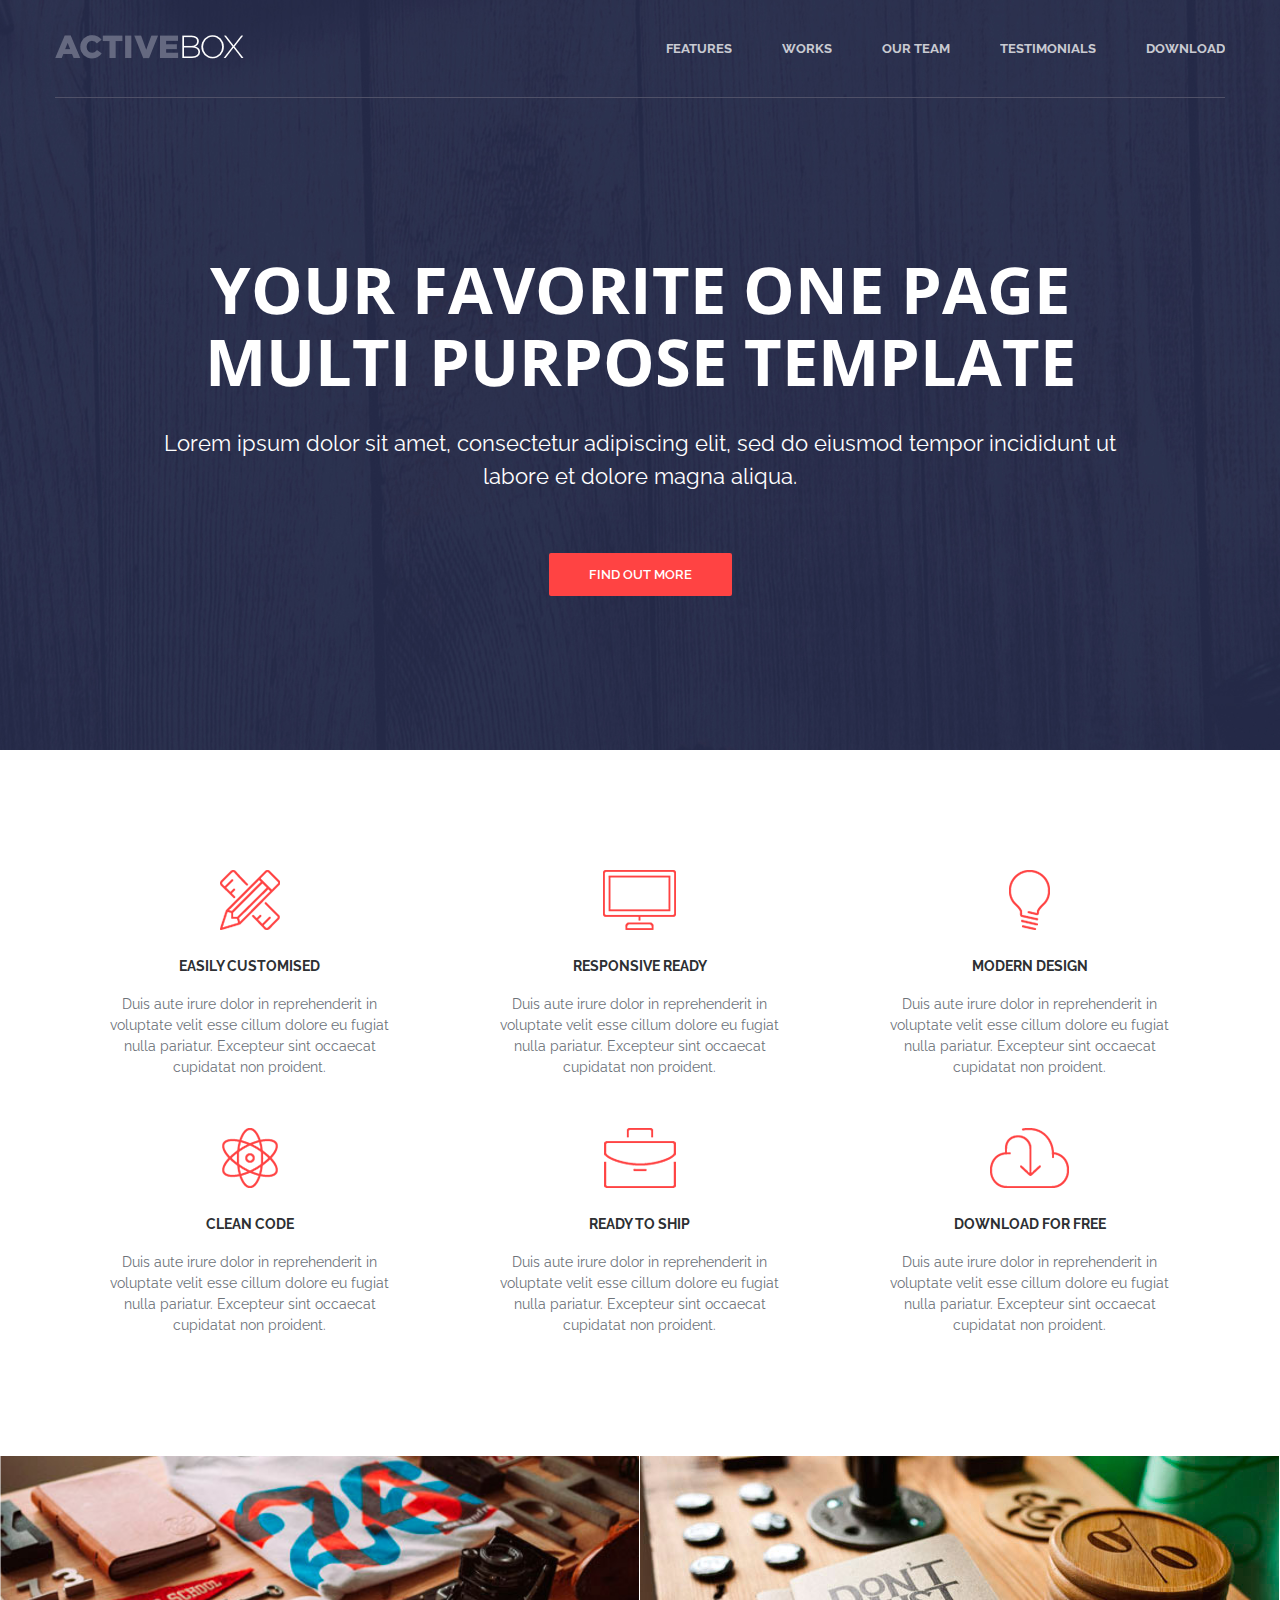
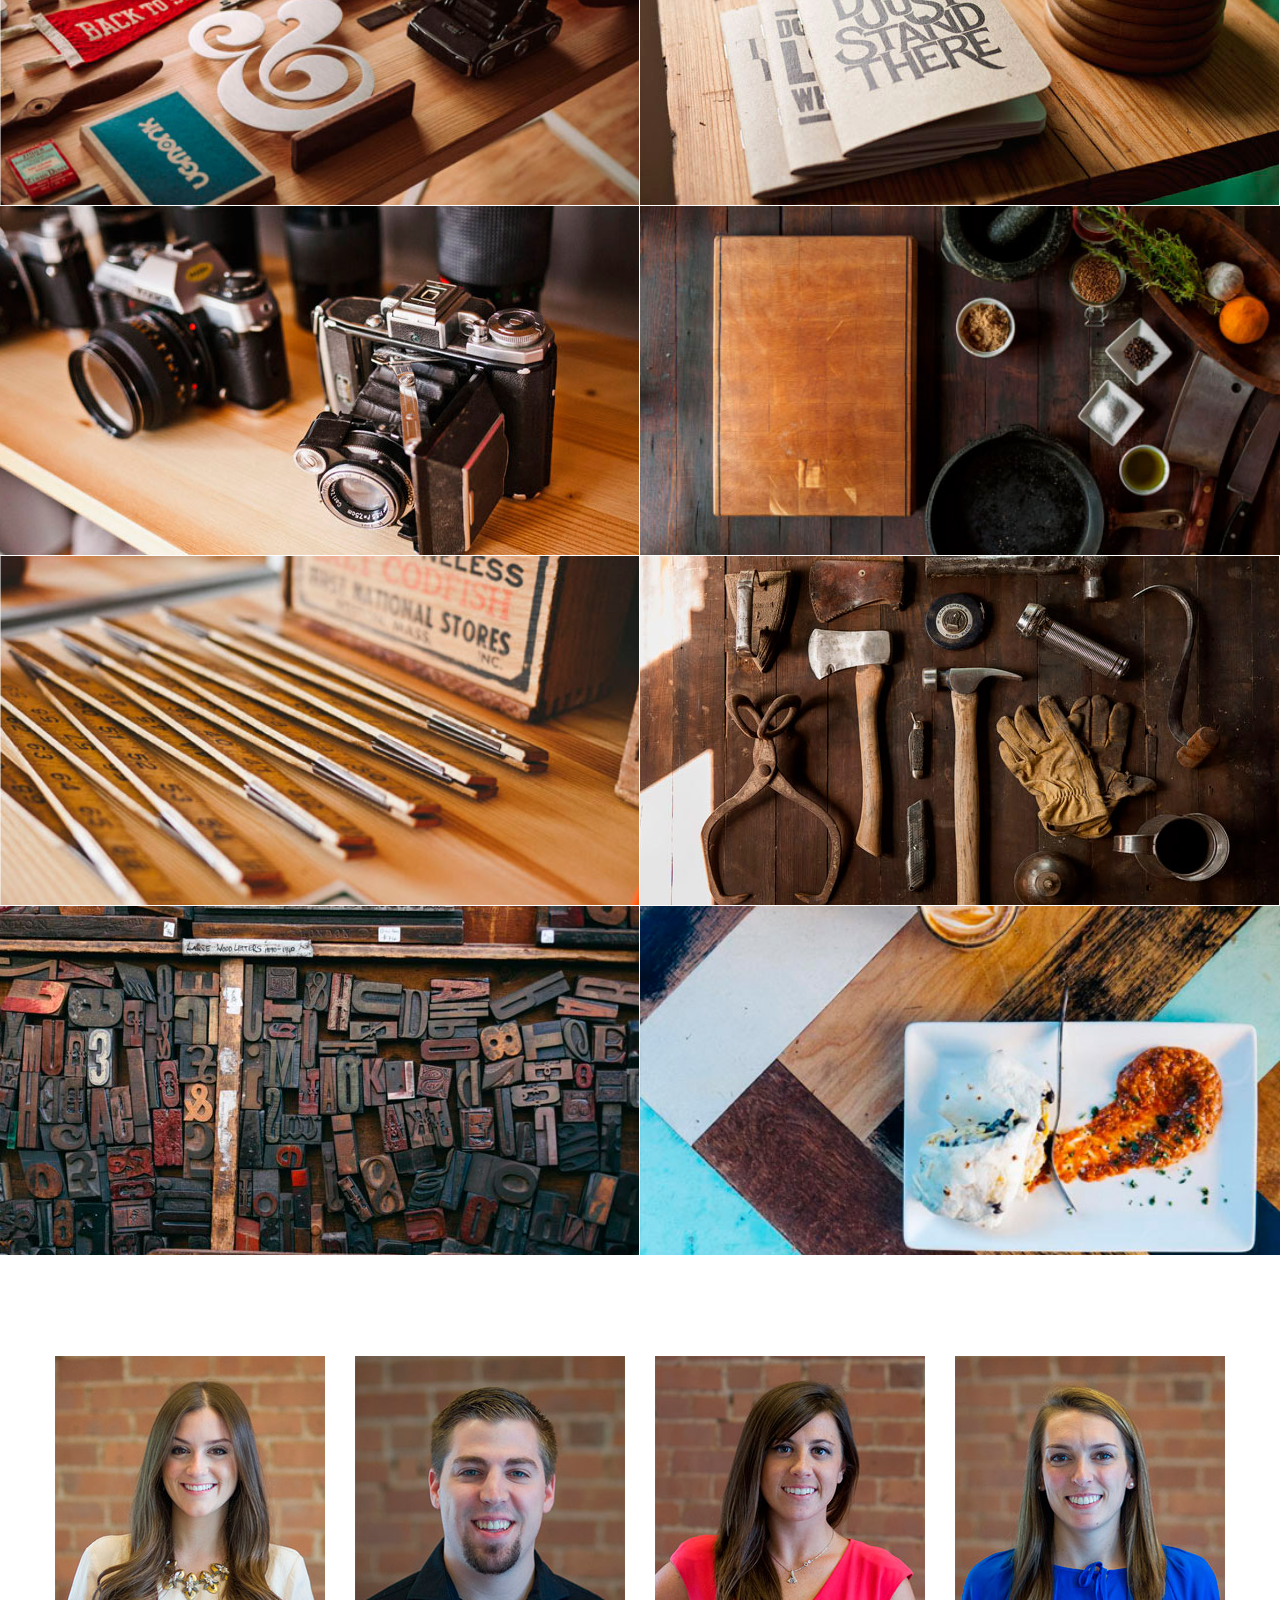
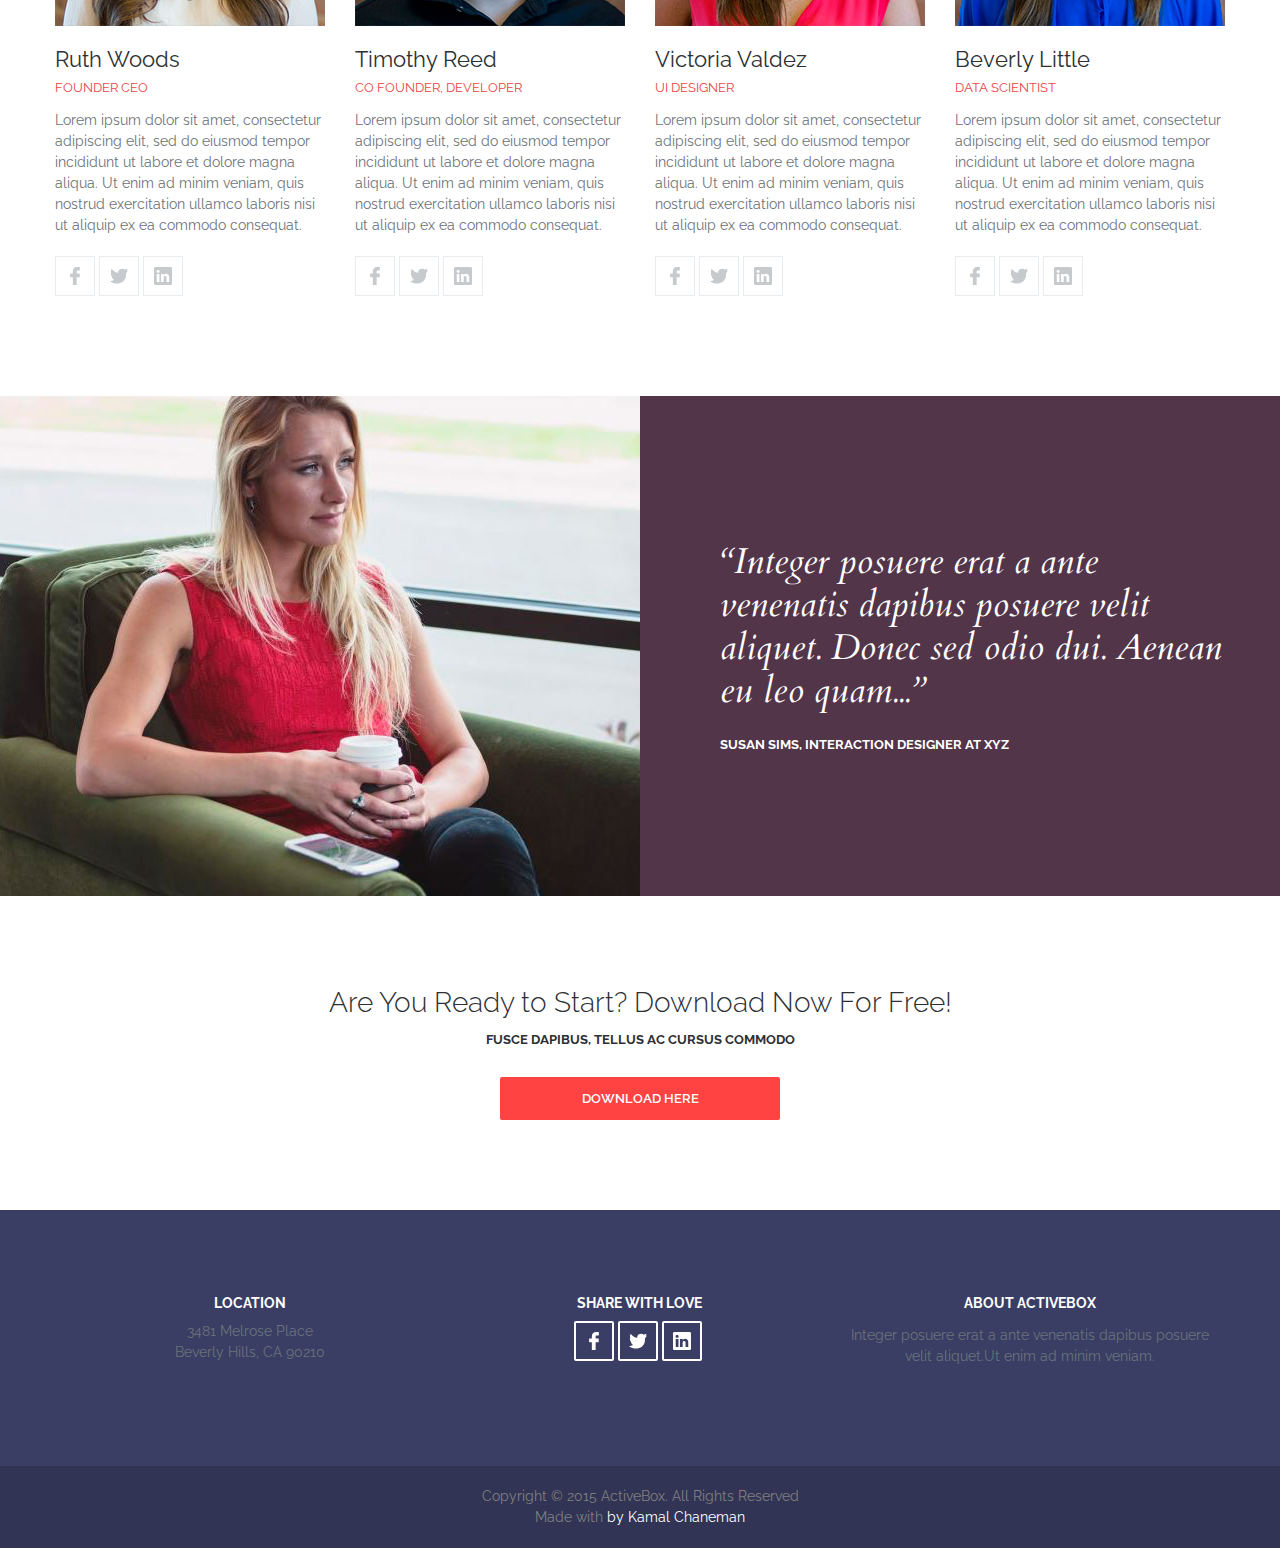
<file: index.html>
<!DOCTYPE html>
<html lang="en">
    <head>
        <meta charset="UTF-8">
        <link href="https://fonts.googleapis.com/css?family=Cardo:400i|Open+Sans:400,600,700|Raleway:300,400,600,700&display=swap" rel="stylesheet">
        <link rel="stylesheet" href="style.css">
        <meta name="viewport" content="width-device-width, initial-scale=1">
        <title>ActiveBox</title>

        <script src="https://ajax.googleapis.com/ajax/libs/jquery/3.4.1/jquery.min.js"></script>

    </head>
    <body>


<!-- Sprite -->
<svg style="display: none;">
    <symbol id="facebook" viewBox="0 0 96.124 96.123">
        <g>
                 <path d="M72.089.02L59.624 0C45.62 0 36.57 9.285 36.57 23.656v10.907H24.037a1.96 1.96 0 0 0-1.96 1.961v15.803a1.96 1.96 0 0 0 1.96 1.96H36.57v39.876a1.96 1.96 0 0 0 1.96 1.96h16.352a1.96 1.96 0 0 0 1.96-1.96V54.287h14.654a1.96 1.96 0 0 0 1.96-1.96l.006-15.803a1.963 1.963 0 0 0-1.961-1.961H56.842v-9.246c0-4.444 1.059-6.7 6.848-6.7l8.397-.003a1.96 1.96 0 0 0 1.959-1.96V1.98A1.96 1.96 0 0 0 72.089.02z"/>
        </g>
    </symbol>  

    <symbol id="linkedin" viewBox="0 0 430.117 430.118">
        <g>
             <path d="M398.355,0H31.782C14.229,0,0.002,13.793,0.002,30.817v368.471
                c0,17.025,14.232,30.83,31.78,30.83h366.573c17.549,0,31.76-13.814,31.76-30.83V30.817C430.115,13.798,415.904,0,398.355,0z
                 M130.4,360.038H65.413V165.845H130.4V360.038z M97.913,139.315h-0.437c-21.793,0-35.92-14.904-35.92-33.563
                c0-19.035,14.542-33.535,36.767-33.535c22.227,0,35.899,14.496,36.331,33.535C134.654,124.415,120.555,139.315,97.913,139.315z
                 M364.659,360.038h-64.966V256.138c0-26.107-9.413-43.921-32.907-43.921c-17.973,0-28.642,12.018-33.327,23.621
                c-1.736,4.144-2.166,9.94-2.166,15.728v108.468h-64.954c0,0,0.85-175.979,0-194.192h64.964v27.531
                c8.624-13.229,24.035-32.1,58.534-32.1c42.76,0,74.822,27.739,74.822,87.414V360.038z M230.883,193.99
                c0.111-0.182,0.266-0.401,0.42-0.614v0.614H230.883z"/>
        </g>
    </symbol>

    <symbol id="twitter" viewBox="0 -47 512.00203 512">
        <g>
            <path d="m191.011719 419.042969c-22.140625 0-44.929688-1.792969-67.855469-5.386719-40.378906-6.335938-81.253906-27.457031-92.820312-33.78125l-30.335938-16.585938 32.84375-10.800781c35.902344-11.804687 57.742188-19.128906 84.777344-30.597656-27.070313-13.109375-47.933594-36.691406-57.976563-67.175781l-7.640625-23.195313 6.265625.957031c-5.941406-5.988281-10.632812-12.066406-14.269531-17.59375-12.933594-19.644531-19.78125-43.648437-18.324219-64.21875l1.4375-20.246093 12.121094 4.695312c-5.113281-9.65625-8.808594-19.96875-10.980469-30.777343-5.292968-26.359376-.863281-54.363282 12.476563-78.851563l10.558593-19.382813 14.121094 16.960938c44.660156 53.648438 101.226563 85.472656 168.363282 94.789062-2.742188-18.902343-.6875-37.144531 6.113281-53.496093 7.917969-19.039063 22.003906-35.183594 40.722656-46.691407 20.789063-12.777343 46-18.96875 70.988281-17.433593 26.511719 1.628906 50.582032 11.5625 69.699219 28.746093 9.335937-2.425781 16.214844-5.015624 25.511719-8.515624 5.59375-2.105469 11.9375-4.496094 19.875-7.230469l29.25-10.078125-19.074219 54.476562c1.257813-.105468 2.554687-.195312 3.910156-.253906l31.234375-1.414062-18.460937 25.230468c-1.058594 1.445313-1.328125 1.855469-1.703125 2.421875-1.488282 2.242188-3.339844 5.03125-28.679688 38.867188-6.34375 8.472656-9.511718 19.507812-8.921875 31.078125 2.246094 43.96875-3.148437 83.75-16.042969 118.234375-12.195312 32.625-31.09375 60.617187-56.164062 83.199219-31.023438 27.9375-70.582031 47.066406-117.582031 56.847656-23.054688 4.796875-47.8125 7.203125-73.4375 7.203125zm0 0"/>
        </g>
    </symbol>
</svg>

<!--Header-->
        <header class="header" id="header">
            <div class="container">
                <div class="header__inner"> 
                    <div class="header__logo">
                        <img src="img/ActiveBox.png" alt="logo">
                    </div>
                
                    <nav class="nav">
                        <a href="#" class="nav__link" data-scroll="#features">Features</a>
                        <a href="#" class="nav__link" data-scroll="#portfolio">Works</a>
                        <a href="#" class="nav__link" data-scroll="#team">Our Team</a>
                        <a href="#" class="nav__link" data-scroll="#reviews">Testimonials</a>
                        <a href="#" class="nav__link" data-scroll="#download">Download</a>
                    </nav>

                    <button class="burger">
                        <span class="burger__item">Menu</span>
                    </button>

                </div>
            </div>
        </header>



        
<!--Intro-->
        <div class="intro" id="intro">
            <div class="container">
                <div class="intro__inner">  
                    <h1 class="intro__title">Your favorite one page multi purpose template</h1>  
                    <h2 class="intro__subtitle">Lorem ipsum dolor sit amet, consectetur adipiscing elit, sed do eiusmod tempor incididunt ut labore et dolore magna aliqua. </h2>
                    <a href="#" class="btn btn--red">Find out more</a>
                </div>
            </div>
        </div>




<!--Featuers-->
        


        <div class="container" id="features">
            <div class="features">
                <div class="features__item">
                    <img class="features__icon"src="img/features/benefits.png" alt="feature">
                    <h4 class="features__title">Easily Customised</h4>
                    <div class="features__text">Duis aute irure dolor in reprehenderit in voluptate velit esse cillum dolore eu fugiat nulla pariatur. Excepteur sint occaecat cupidatat non proident.</div>
                </div>
        
        
                <div class="features__item">
                    <img class="features__icon"src="img/features/benefits_2.png" alt="feature">
                    <h4 class="features__title">Responsive REady</h4>
                    <div class="features__text">Duis aute irure dolor in reprehenderit in voluptate velit esse cillum dolore eu fugiat nulla pariatur. Excepteur sint occaecat cupidatat non proident. </div>
                </div>
        
        
                <div class="features__item">
                    <img class="features__icon"src="img/features/benefits_3.png" alt="feature">
                    <h4 class="features__title">Modern Design</h4>
                    <div class="features__text">Duis aute irure dolor in reprehenderit in voluptate velit esse cillum dolore eu fugiat nulla pariatur. Excepteur sint occaecat cupidatat non proident. </div>
                </div>
        
                
        
                <div class="features__item">
                    <img class="features__icon"src="img/features/benefits_4.png" alt="feature">
                    <h4 class="features__title">Clean Code</h4>
                    <div class="features__text">Duis aute irure dolor in reprehenderit in voluptate velit esse cillum dolore eu fugiat nulla pariatur. Excepteur sint occaecat cupidatat non proident.</div>
                </div>
        
        
                <div class="features__item">
                    <img class="features__icon"src="img/features/benefits_5.png" alt="feature">
                    <h4 class="features__title">Ready to Ship</h4>
                    <div class="features__text">Duis aute irure dolor in reprehenderit in voluptate velit esse cillum dolore eu fugiat nulla pariatur. Excepteur sint occaecat cupidatat non proident. </div>
                </div>
        
        
                <div class="features__item">
                    <img class="features__icon"src="img/features/benefits_6.png" alt="feature">
                    <h4 class="features__title">Download for Free</h4>
                    <div class="features__text">Duis aute irure dolor in reprehenderit in voluptate velit esse cillum dolore eu fugiat nulla pariatur. Excepteur sint occaecat cupidatat non proident. </div>
                </div>
        
            </div><!--/features-->
        </div><!--/container-->
        

        <!-- Portfolio -->

        <div class="portfolio" id="portfolio">
            <div class="portfolio__item">
                <img class="portfolio__photo" src="img/portfolio/portfolio_1.jpg" alt="portfolio">
                <div class="portfolio__content">
                    <div class="portfolio__title">Project Name</div>
                    <div class="portfolio__text">User interface design</div>
                </div>
            </div>

            <div class="portfolio__item">
                <img class="portfolio__photo" src="img/portfolio/portfolio_2.jpg" alt="portfolio">
                <div class="portfolio__content">
                    <div class="portfolio__title">Project Name</div>
                    <div class="portfolio__text">User interface design</div>
                </div>
            </div>
            <div class="portfolio__item">
                <img class="portfolio__photo" src="img/portfolio/portfolio_3.jpg" alt="portfolio">
                <div class="portfolio__content">
                    <div class="portfolio__title">Project Name</div>
                    <div class="portfolio__text">User interface design</div>
                </div>
            </div>

            <div class="portfolio__item">
                <img class="portfolio__photo" src="img/portfolio/portfolio_4.jpg" alt="portfolio">
                <div class="portfolio__content">
                    <div class="portfolio__title">Project Name</div>
                    <div class="portfolio__text">User interface design</div>
                </div>
            </div>

            <div class="portfolio__item">
                <img class="portfolio__photo" src="img/portfolio/portfolio_5.jpg" alt="portfolio">
                <div class="portfolio__content">
                    <div class="portfolio__title">Project Name</div>
                    <div class="portfolio__text">User interface design</div>
                </div>
            </div>

            <div class="portfolio__item">
                <img class="portfolio__photo" src="img/portfolio/portfolio_6.jpg" alt="portfolio">
                <div class="portfolio__content">
                    <div class="portfolio__title">Project Name</div>
                    <div class="portfolio__text">User interface design</div>
                </div>
            </div>
            <div class="portfolio__item">
                <img class="portfolio__photo" src="img/portfolio/portfolio_7.jpg" alt="portfolio">
                <div class="portfolio__content">
                    <div class="portfolio__title">Project Name</div>
                    <div class="portfolio__text">User interface design</div>
                </div>
            </div>

            <div class="portfolio__item">
                <img class="portfolio__photo" src="img/portfolio/portfolio_8.jpg" alt="portfolio">
                <div class="portfolio__content">
                    <div class="portfolio__title">Project Name</div>
                    <div class="portfolio__text">User interface design</div>
                </div>
            </div>
        </div> <!--Portfolio-->
        
            <!-- Team -->
        <div class="team" id="team">
            <div class="container">
                <div class="team__inner">
                    <div class="team__item">

                        <img class="team__photo" src="img/team/team1.jpg" alt="team">
                        <div class="team__name">Ruth Woods</div>
                        <div class="team__prof">Founder CEO</div>
                        <div class="team__text">
                            <p>Lorem ipsum dolor sit amet, consectetur adipiscing elit, sed do eiusmod tempor incididunt ut labore et dolore magna aliqua. Ut enim ad minim veniam, quis nostrud exercitation ullamco laboris nisi ut aliquip ex ea commodo consequat.</p>
                        </div>
                        <div class="social">
                            <a href="#" class="social__item" target="_blank">
                                <svg class="social__icon">
                                    <use xlink:href="#facebook"></use>
                                </svg>
                            </a>
                            <a href="#" class="social__item" target="_blank">
                                <svg class="social__icon">
                                    <use xlink:href="#twitter"></use>
                                </svg>
                            </a>
                            <a href="#" class="social__item" target="_blank">
                                <svg class="social__icon">
                                    <use xlink:href="#linkedin"></use>
                                </svg>
                            </a>

                        </div>

                    </div>

                     <div class="team__item">

                        <img class="team__photo" src="img/team/team2.jpg" alt="team">
                        <div class="team__name">Timothy Reed</div>
                        <div class="team__prof">CO Founder, Developer</div>
                        <div class="team__text">
                            <p>Lorem ipsum dolor sit amet, consectetur adipiscing elit, sed do eiusmod tempor incididunt ut labore et dolore magna aliqua. Ut enim ad minim veniam, quis nostrud exercitation ullamco laboris nisi ut aliquip ex ea commodo consequat.</p>
                        </div>


                        <div class="social">
                            <a href="#" class="social__item" target="_blank">
                                <svg class="social__icon">
                                    <use xlink:href="#facebook"></use>
                                </svg>
                            </a>
                            <a href="#" class="social__item" target="_blank">
                                <svg class="social__icon">
                                    <use xlink:href="#twitter"></use>
                                </svg>
                            </a>
                            <a href="#" class="social__item" target="_blank">
                                <svg class="social__icon">
                                    <use xlink:href="#linkedin"></use>
                                </svg>
                            </a>
                        </div>

                    </div>

                    <div class="team__item">

                        <img class="team__photo" src="img/team/team3.jpg" alt="team">
                        <div class="team__name">Victoria Valdez</div>
                        <div class="team__prof">UI Designer</div>
                        <div class="team__text">
                            <p>Lorem ipsum dolor sit amet, consectetur adipiscing elit, sed do eiusmod tempor incididunt ut labore et dolore magna aliqua. Ut enim ad minim veniam, quis nostrud exercitation ullamco laboris nisi ut aliquip ex ea commodo consequat.</p>
                        </div>


                        <div class="social">
                            <a href="#" class="social__item" target="_blank">
                                <svg class="social__icon">
                                    <use xlink:href="#facebook"></use>
                                </svg>
                            </a>
                            <a href="#" class="social__item" target="_blank">
                                <svg class="social__icon">
                                    <use xlink:href="#twitter"></use>
                                </svg>
                            </a>
                            <a href="#" class="social__item" target="_blank">
                                <svg class="social__icon">
                                    <use xlink:href="#linkedin"></use>
                                </svg>
                            </a>
                        </div>

                    </div>

                     <div class="team__item">

                        <img class="team__photo" src="img/team/team4.jpg" alt="team">
                        <div class="team__name">Beverly Little</div>
                        <div class="team__prof">Data Scientist</div>
                        <div class="team__text">
                            <p>Lorem ipsum dolor sit amet, consectetur adipiscing elit, sed do eiusmod tempor incididunt ut labore et dolore magna aliqua. Ut enim ad minim veniam, quis nostrud exercitation ullamco laboris nisi ut aliquip ex ea commodo consequat.</p>
                        </div>


                        <div class="social">
                            <a href="#" class="social__item" target="_blank">
                                <svg class="social__icon">
                                    <use xlink:href="#facebook"></use>
                                </svg>
                            </a>
                            <a href="#" class="social__item" target="_blank">
                                <svg class="social__icon">
                                    <use xlink:href="#twitter"></use>
                                </svg>
                            </a>
                            <a href="#" class="social__item" target="_blank">
                                <svg class="social__icon">
                                    <use xlink:href="#linkedin"></use>
                                </svg>
                            </a>
                        </div>

                    </div>
                </div>   <!--team__inner-->
            </div>  <!--container-->
        </div>  <!--team-->


        <!-- Reviews -->
            <div class="reviews" id="reviews">
                 <div class="container">
                
                    <div class="reviews__item">
                        <div class="reviews__photo">
                            <img class="reviews__img" src="img/reviewes/review.jpg" alt="review">
                        </div>
                        <div class="reviews__content">
                            <div class="reviews__text">“Integer posuere erat a ante venenatis dapibus posuere velit aliquet. Donec sed odio dui. Aenean eu leo quam...”</div>
                            <div class="reviews__author">Susan Sims, Interaction Designer at XYZ</div>
                        </div>
                        
                    </div> <!--reviewes__item-->

                </div>

            </div>  <!--reviews-->


            <!-- Download -->
            <div class="download" id="download">
                <div class="container">
                    <h3 class="download__title">Are You Ready to Start? Download Now For Free!</h3>
                    <div class="dowload__text"><p>Fusce dapibus, tellus ac cursus commodo</p></div>
                    <a class="btn btn--red btn--long" href="#">Download here</a>
                </div>
            </div> <!--download-->
            
            <!-- Footer -->

            <div class="footer">
                <div class="container">

                    <div class="footer__inner">

                        <div class="footer__block">
                            <h4 class="footer__title">Location</h4>
                            <address class="footer__address">
                                <div>3481 Melrose Place</div>
                                <div>Beverly Hills, CA 90210</div>
                            </address>  

                        </div>  <!--footer__block-->

                    <div class="footer__block">
                            <h4 class="footer__title">Share with Love</h4>
                            <div class="social social--footer">
                            <a href="#" class="social__item" target="_blank">
                                <svg class="social__icon">
                                    <use xlink:href="#facebook"></use>
                                </svg>
                            </a>
                            <a href="#" class="social__item" target="_blank">
                                <svg class="social__icon">
                                    <use xlink:href="#twitter"></use>
                                </svg>
                            </a>
                            <a href="#" class="social__item" target="_blank">
                                <svg class="social__icon">
                                    <use xlink:href="#linkedin"></use>
                                </svg>
                            </a>
                        </div> <!--social social--footer-->
                        </div>  <!--footer__block-->
                        

                        <div class="footer__block">
                            <h4 class="footer__title">About ActiveBox</h4>
                            <div class="footer__text">
                                <p>Integer posuere erat a ante venenatis dapibus posuere velit aliquet.Ut enim ad minim veniam.</p>
                            </div>  

                        </div>  <!--footer__block-->

                    </div>  <!--footer__inner-->

                </div>  <!--container-->


            <!-- Copyright -->

                <div class="copyright">
                    <div class="container">
                        <div class="copyright__text">
                            <div>Copyright &copy; 2015 ActiveBox. All Rights Reserved</div>
                            <div>Made with <span>by Kamal Chaneman</span></div>
                        </div>  <!--copyright__text-->
                    </div>  <!--container-->
                </div>  <!--copyright-->

            </div>  <!--footer-->


            <!--JavaScript-->

            <script src="app.js"></script>

    </body>
</html>
</file>
<file: style.css>
*,
*:before,
*:after {
    box-sizing: border-box;
}

body {
    margin: 0;
    padding: 0;
    font-family: 'Raleway', sans-serif;
    font-size: 14px;
    color: #6A737A;
    background-color: #fff;
    -webkit-font-smoothing: antialiased;
}

h1, h2, h3, h4, h5, h6{
    margin: 0;
}

p{
    margin: 0, 0, 10px;
}

/* Container 
*******************
*/

.container{
    width: 100%;
    max-width: 1200px;
    margin: 0 auto;
    padding: 0 15px;

}

/* Header 
*******************
*/

.header{
    position: absolute;
    top: 0;
    left: 0;
    z-index: 1000;
    width: 100%;
    height: 100px;
}

.header.fixed{
    height: auto;
    position: fixed;
    background-color: #242A47;

}

.header.fixed .header__inner{
    padding: 15px 0;
    border-bottom: 0;


}

.header__inner{
    display: flex;
    justify-content: space-between;
    border-bottom: 1px solid #505168;
    padding: 35px 0;
    align-items: center;
}


/* Navigation
*******************
*/

.nav{
    font-size: 13px;
    font-weight: 700;
    display: flex;

}

.nav__link{
    margin-left: 50px;
    color: #fff;
    text-transform: uppercase;
    text-decoration: none;
    opacity: 0.75;
    transition: opacity 0.1s linear;

}

.nav__link:first-child{
    margin-left: 0;
}

.nav__link:hover{
    opacity: 1;

}


/* Intro
*******************
*/


.intro{
    display: flex;
    flex-direction: column;
    justify-content: center;
    height: 750px;

    background: #242A47 url('img/intro-bg.jpg') center no-repeat;
    background-size: cover; /*Данная запись нужна для Mozila Firefox*/
    padding-top: 100px;
}

.intro__inner{
    width: 100%;
    max-width: 970px;
    margin: 0 auto;

    text-align: center;
}


.intro__title{
    margin: 0;
    font-family: 'Open Sans', sans-serif;
    font-size: 65px;
    color: #fff;
    font-weight: 700;
    text-align: center;
    text-transform: uppercase;
    line-height: 1.1;
    margin-bottom: 30px; 
}

.intro__subtitle{
    font-size: 22px;
    color: #fff;
    line-height: 1.5;
    font-weight: 400;
    margin-bottom: 60px;
}


/* Button
*******************
*/



.btn{
    display: inline-block;
    vertical-align: top;

    font-size: 13px;
    color: #fff;
    font-weight: 600;
    text-transform: uppercase;
    text-decoration: none;
    padding: 14px 40px;

    text-align: center;

    
    font-family: inherit;

    border-radius: 2px;
    border: 0;

    cursor: pointer;

    transition: all 0.1s linear;
}


.btn--red{
    background-color: #FF4343;
}


.btn--red:hover{
    background-color: #dd3434;
}



/* Features
*******************
*/


.features{
    display: flex;
    flex-wrap: wrap;
    margin: 95px 0;

}

.features__item{
    width: 33.33333%;
    text-align: center;
    padding: 0 40px;
    margin: 25px 0;
}

.features__icon{
    margin-bottom: 25px;
}

.features__title{
    font-size: 14px;
    font-weight: 700;
    color: #2d3033;
    text-transform: uppercase;
    margin-bottom: 20px;
}

.features__text{
    font-size: 14px;
    color: #6c7279;
    line-height: 1.5;
}

/*******Portfolio***********
*************/

.portfolio{
    display: flex;
    flex-wrap: wrap; 
}

.portfolio__item{
    width: 25%;
    height: 350px;
    position: relative;
    overflow: hidden;
    border-bottom: 1px solid #fff;
    border-right: 1px solid #fff;
}

.portfolio__item:nth-child(4){
    border-right: none;
}

.portfolio__item:nth-child(8){
    border-right: none;
}

.portfolio__item:hover .portfolio__content{
    opacity: 1;
}

.portfolio__photo{
    position: absolute;
    top: 50%;
    left: 50%;
    z-index: 1;

    min-width: 100%;

    transform: translate3d(-50%, -50%, 0);
}

.portfolio__content{
    display: flex;
    flex-direction: column;
    justify-content: center;
    text-align: center; 

    opacity: 0;
    
    transition: opacity 0.2s linear;

    position: absolute;
    top: 0;
    left: 0;
    z-index: 2;
    width: 100%;
    height: 100%;

    background-color: rgba(232, 69, 69, 0.9);
}

.portfolio__title{
    font-size: 14px;
    font-weight: 700;
    color: #fff;
    text-transform: uppercase;
    margin-bottom: 5px;
}

.portfolio__text{
    font-size: 14px;
    color: #fff;
}

/**************   Team   ************/


.team{
    margin: 100px 0 70px 0;
}

.team__inner{
    display: flex;
    flex-wrap: wrap;
    margin: 0 -15px;
}

.team__item{
    width: 25%;
    padding: 0 15px;
    margin-bottom: 30px;
}

.team__photo{
    display: block;
    max-width: 100%;
    height: auto;
    margin-bottom: 20px;
}

.team__name{
    font-size: 22px;
    color: #2d3033;
    margin-bottom: 8px;

}

.team__prof{
    font-size: 13px;
    color: #e84545;
    text-transform: uppercase;
    margin-bottom: 15px;
}

.team__text{
    font-size: 14px;
    color: #6c7279;
    line-height: 1.5;
    margin-bottom: 20px;
}

/********** Social *********/

.social{
    display: flex;

}

.social--footer{
    justify-content: center;
}

.social__item{
    display: flex;
    justify-content: center;
    align-items: center;
    width: 40px;
    height: 40px;
    border: 1px solid #e8ecee;
    margin-right: 4px;

    background-color: #fff;

    transition: background 0.1s linear;

}


.social__item:hover{
    background-color: #e8ecee;
}


.social__item:hover .social__icon{
    fill: #000;

}

.social--footer
.social__item:hover{
    background-color: #fff;
}


.social--footer .social__item{
    background-color: transparent;
    border-width: 2px;
    border-color: #fff;
    border-radius: 2px;
}

.social--footer .social__icon{
    fill: #fff; 
}



.social__icon{
    fill: #c6cacc;
    display: block;
    height: 18px;
    transition: fill 0.1 linear;
}
/********* Review *******/


.reviews{
    background-color: #53354a;
    overflow: hidden;
}

.reviews__item{
    display: flex;
    flex-wrap: wrap;
}

.reviews__photo{
    width: 50%;
    height: 500px;
    position: relative;
}

.reviews__img{
    position: absolute;
    top: 50%;
    right: 0;
    z-index: 1;


    transform: translateY(-50%);
}

.reviews__content{
    display: flex;
    flex-direction: column;
    justify-content: center;
    width: 50%;
    padding-left: 80px;

}


.reviews__text{
    font-family: "Cardo", sans-serif;
    font-style: italic;
    font-size: 36px;
    line-height: 1.2;
    color: #fff;
    margin-bottom: 25px;
}


.reviews__author{
    font-size: 13px;
    font-weight: bold;
    text-transform: uppercase;
    color: #fff;

}


/********* Download *******/


.download{
    margin: 90px 0;
    text-align: center;
}

.download__title{
    font-size: 28px;
    color: #2d3033;
    font-weight: 300;
    margin-bottom: 10px;
}    

.dowload__text{
    font-size: 13px;
    color: #2d3033;
    font-weight: 700;
    text-transform: uppercase;
    margin-bottom: 30px;
}

.btn--long{
    min-width: 280px;
}

/********** Footer *********/



.footer{
    background-color: #3a3e64;
}

.footer__inner{
    padding: 70px 0;
    display: flex;
    flex-wrap: wrap;
}

.footer__block{
    width: 33.333%;
    padding: 15px;
    text-align: center;

}

.footer__title{
    margin-bottom: 10px;
    font-size: 14px;
    font-weight: 700;
    color: #fff;
    text-transform: uppercase;
}

.footer__address{
    font-style: normal;
    font-size: 14px;
    line-height: 1.5;
    color: rgba(255, 255, 255, 0,5);
}

.footer__text{
    font-size: 14px;
    line-height: 1.5;
    color: rgba(255, 255, 255, 0,5);
}


/********** Copyright *********/


.copyright{
    background-color: #313454;
    padding: 20px 0;
}

.copyright__text{
    text-align: center;
    color: #808080;
    font-size: 14px;
    line-height: 1.5;

}

.copyright__text span{
    color: #fff;
}


/* Burger */

.burger{
    display: none;
    padding: 9px 2px;
    background: none;
    border: none;

      cursor: pointer;
}

.burger__item{
    display: block;
    width: 30px;
    height: 3px;

    background-color: #fff;

    font-size: 0;
    color: transparent; /*Прозрачность*/

    position: relative; /* для того чтоб можно было спозиционировать полоски сверху и снизу*/


}


.burger__item:before,
.burger__item:after {
    content: "";
    width: 100%;  /* Пишем 100% так как в классе burger__item уже указана ширина и высота*/
    height: 100%;

    background-color: #fff;

    position: absolute;
    left: 0;
    z-index: 1;

}

.burger__item:before{
    top: -8px;
}
.burger__item:after {
    bottom: -8px;
}

/************  Media  ***********/

@media (max-width: 1300px){

    /*  Portfolio  */

    .portfolio__item{
        width: 50%;
    }


}


@media (max-width: 991px){

    /* Nav */

    .nav{
        display: none;
    }

    /* Burger */
    
    .burger{
        display: block;
    }
    
    /* Intro */
    .intro__title{
        font-size: 40px;
    }

    /*  Featuers  */
    .features__item{
        width: 50%;
    }

    /* Team */
    .team__item{
        width: 50%;

        text-align: center;
    }

    .team__photo{
        margin: 0 auto;
    }

    .social{
        justify-content: center;
    }

    /* Reviews */

    .reviews__photo{
        width: 100%;
        margin: 15px 36px 40px;
        overflow: hidden;
    }

    .reviews__content{
        width: 100%;
        padding-bottom: 40px;
        padding-left: 0;
        text-align: center;


    }
}


@media (max-width: 767px){


    /* Intro */

    .intro{
        height: auto;
        padding-top: 130px;
        padding-bottom: 30px;
    }


    .intro__title{
        font-size: 30px;
    }

    .intro__subtitle{
        font-size: 16px;
        margin-bottom: 35px;
    }

    /*  Featuers  */
    .features__item{
        width: 100%;
        padding-right: 0;
        padding-left: 0; 
    }

    .features{
        margin: 40px 0;
    }

    /*  Portfolio  */

    .portfolio__item{
        width: 100%;
        height: 300px;
    }

        /* Team */
    .team__item{
        width: 100%;
    }

    .team{
        margin: 60px 0 30px;
    }

    /* Reviews */

    .reviews__text{
        font-size: 25px;
    }

    /* Button */

    .btn--long{
        min-width: 260px;
    }

    /* Download */

    .download{
        margin: 50px 0;
    }

    .download__title{
        font-size: 24px;
    }

    /* Footer */

    .footer__inner{
        padding: 30px 0;
    }
    .footer__block{
        width: 100%;
        padding-left: 0;
        padding-right: 0;
        margin-bottom: 30px;
    }

    .footer__block:last-child{
        margin-bottom: 0;
    }
}

@media (max-width: 414px){

    /* Reviews */

    .reviews__img{
        right: -200px;
    }

}
</file>
